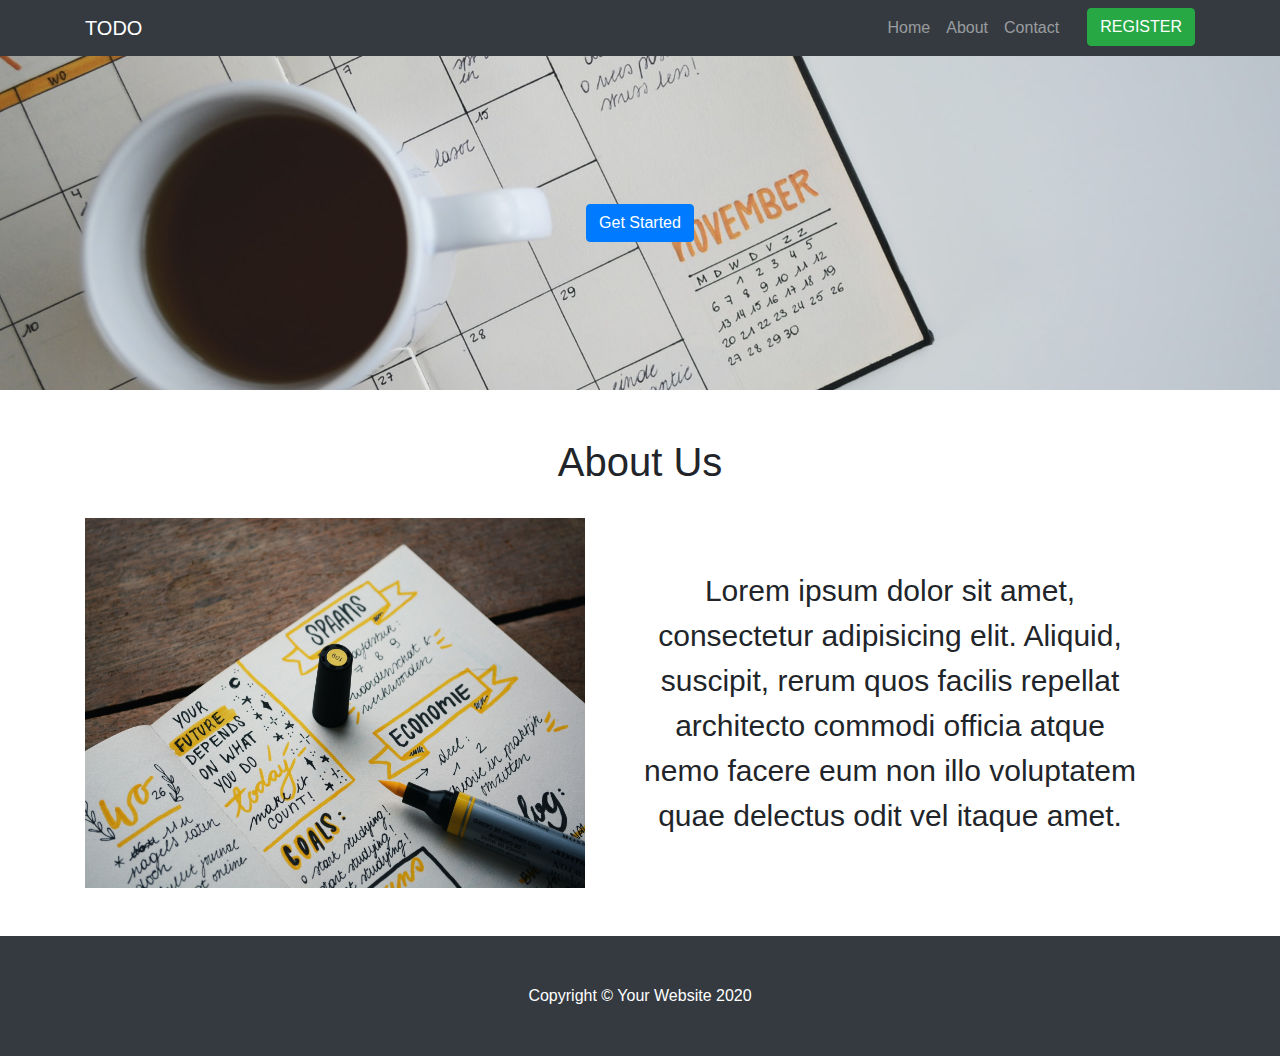
<file: index.html>
<!DOCTYPE html>
<html lang="en">

<head>

  <meta charset="utf-8">
  <meta name="viewport" content="width=device-width, initial-scale=1, shrink-to-fit=no">
  <meta name="description" content="">
  <meta name="author" content="">

  <title>TODO</title>

  <!-- Bootstrap core CSS -->
  <link href="vendor/bootstrap/css/bootstrap.min.css" rel="stylesheet">

  <!-- Custom styles for this template -->
  <link href="css/full-width-pics.css" rel="stylesheet">

<style type="text/css">

  #about-content{
    display: flex;
  }
  @media all and (max-width: 990px){
    .started{
      margin-top: 20px;
    }
    #about-content{
      display: flex;
      flex-direction: column;
    }

    #about-content>img, #about-content>p{
      width: 100%;
      margin: auto;
    }
  }
</style>
</head>

<body>

  <!-- Navigation -->
  <nav class="navbar navbar-expand-lg navbar-dark bg-dark fixed-top">
    <div class="container">
      <a class="navbar-brand" href="#">TODO</a>
      <button class="navbar-toggler" type="button" data-toggle="collapse" data-target="#navbarResponsive" aria-controls="navbarResponsive" aria-expanded="false" aria-label="Toggle navigation">
        <span class="navbar-toggler-icon"></span>
      </button>
      <div class="collapse navbar-collapse" id="navbarResponsive">
        <ul class="navbar-nav ml-auto">
          <li class="nav-item ">
            <a class="nav-link" href="#">Home
              <span class="sr-only">(current)</span>
            </a>
          </li>
          <li class="nav-item">
            <a class="nav-link rounded js-scroll-trigger" href="#about">About</a>
          </li>
          <li class="nav-item">
            <a class="nav-link" href="#contact">Contact</a>
          </li>
          <li><button class="btn btn-success started" style="margin-left: 20px">REGISTER</button></li>
        </ul>
      </div>
    </div>
  </nav>

  <!-- Header - set the background image for the header in the line below -->
  <header class="py-5 bg-image-full" style="background-image: url('app/img/task4.jpg'); background-size: cover;">
    <!-- <img class="img-fluid d-block mx-auto" src="http://placehold.it/200x200&text=Logo" alt=""> -->
    <button class="btn btn-primary d-block mx-auto" style="margin: 100px;">Get Started</button>
  </header>

    <!-- Content section -->
  <section class="py-5" id="about">
    <div class="container" >
      <h1 style="text-align: center;">About Us</h1><br/>
      <div id="about-content" >
        <img src="app/img/task7.jpg"  width="500px" />
      <p style="text-align: center;margin: 50px;font-size: 30px">Lorem ipsum dolor sit amet, consectetur adipisicing elit. Aliquid, suscipit, rerum quos facilis repellat architecto commodi officia atque nemo facere eum non illo voluptatem quae delectus odit vel itaque amet.</p>
      </div>
    </div>
  </section>

  <!-- Footer -->
  <footer class="py-5 bg-dark">
    <div class="container">
      <p class="m-0 text-center text-white">Copyright &copy; Your Website 2020</p>
    </div>
    <!-- /.container -->
  </footer>

  <!-- Bootstrap core JavaScript -->
  <script src="vendor/jquery/jquery.min.js"></script>
  <script src="vendor/bootstrap/js/bootstrap.bundle.min.js"></script>
  <script type="text/javascript">
    document.querySelectorAll('a[href^="#"]').forEach(anchor => {
    anchor.addEventListener('click', function (e) {
        e.preventDefault();

        document.querySelector(this.getAttribute('href')).scrollIntoView({
            behavior: 'smooth'
        });
    });
});

    $('.started').on('click', function(e){
     location.href = "https://albert4940.github.io/Todo-App/app/html/login.html";
     //location.href = "http://localhost/jquery/Todo-App/app/html/login.html";

    });
  </script>
</body>

</html>
</file>
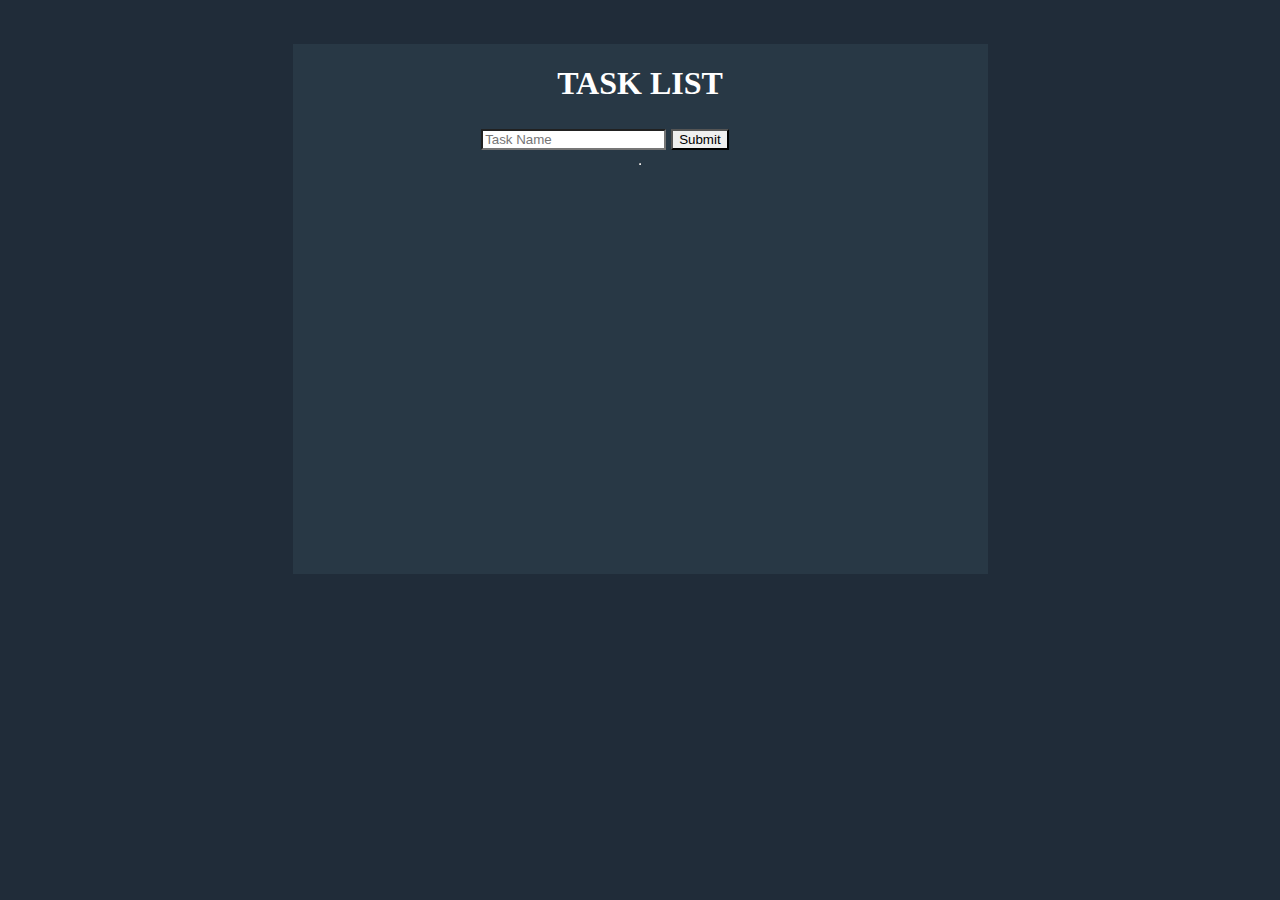
<file: app/index.html>
<!doctype html>
<html lang="en">
  <head>
    <!-- Required meta tags -->
    <meta charset="utf-8">
    <meta name="viewport" content="width=device-width, initial-scale=1, shrink-to-fit=no">

    <!-- Bootstrap CSS -->
    <link rel="stylesheet" href="https://stackpath.bootstrapcdn.com/bootstrap/4.1.3/css/bootstrap.min.css" integrity="sha384-MCw98/SFnGE8fJT3GXwEOngsV7Zt27NXFoaoApmYm81iuXoPkFOJwJ8ERdknLPMO" crossorigin="anonymous">
    <link rel="stylesheet" href="css/style.css"/>
    <!-- <link rel="stylesheet" href="css/task.css"/> -->
    <title>TODO</title>
  </head>
  <body>
    <br/><br/>
    <div id="app" class="container-fluid">
      <div id="header">
        <button id="back" style="display: none;">BACK</button>
        <h1>TASK LIST</h1>
        <p></p>
      </div>
      
     <center> 

      <!-- Form for to add task name -->
      <form id="formTask" >
      
         <input type="text" class="form-control" id="taskName"  placeholder="Task Name"/>
      <input  type="submit" class="btn btn-primary"/>
    </form >

    <!-- Form to add subtask name -->
    <form id="formSubtask" style="display: none;">
      
         <input type="text" class="form-control" id="subtaskName"  placeholder="Subtask Name"/>
      <input  type="submit" class="btn btn-primary"/>
    </form >
      </center>
      <hr/>
      <div >
        <!-- List of task -->
        <ul id="taskList" class="list"></ul>
        <!-- List of subtask -->
        <ul id="subtaskList" class="list"></ul>
      </div>
    </div>

    <!-- Optional JavaScript -->
    <!-- jQuery first, then Popper.js, then Bootstrap JS -->
    <!-- <script src="https://code.jquery.com/jquery-3.3.1.slim.min.js" integrity="sha384-q8i/X+965DzO0rT7abK41JStQIAqVgRVzpbzo5smXKp4YfRvH+8abtTE1Pi6jizo" crossorigin="anonymous"></script> -->
    <!-- <script src="https://cdnjs.cloudflare.com/ajax/libs/popper.js/1.14.3/umd/popper.min.js" integrity="sha384-ZMP7rVo3mIykV+2+9J3UJ46jBk0WLaUAdn689aCwoqbBJiSnjAK/l8WvCWPIPm49" crossorigin="anonymous"></script> -->
    <!-- <script src="https://stackpath.bootstrapcdn.com/bootstrap/4.1.3/js/bootstrap.min.js" integrity="sha384-ChfqqxuZUCnJSK3+MXmPNIyE6ZbWh2IMqE241rYiqJxyMiZ6OW/JmZQ5stwEULTy" crossorigin="anonymous"></script> -->
    <!-- <script src="https://ajax.googleapis.com/ajax/libs/jquery/1.7.2/jquery.min.js"></script> -->
    <script src="js/jquery-3.5.1.js"></script>
    <script type="text/javascript" src="js/taskManager.js"></script>
    <script type="text/javascript" src="js/subtask.js"></script>
    <script type="text/javascript" src="js/home.js"></script>
    <script type="text/javascript" src="js/main.js"></script>
  </body>
</html>
</file>
<file: app/css/style.css>
body{
        background-color: #202c39;
      }
      nav{
        background-color: #283845;
      }

      .dropdown{
        margin-left: 80%;
      }
      .navbar-brand{
        color: white;
      }

      #app{
        display: flex;
        flex-direction: column;
        margin: auto;
        background-color: #283845;
        width: 695px;
        max-width: 695px;
        height: 530px;
        border-radius: 0px;
        /*text-align: center;*/
      }
      h1, p{
        text-align: center;
        color: white;
      }

      
     #app form{
        display: flex;     
        width: 50%;   
        margin: 5px;
        margin-left: 5%;
      }

     #app input[type=text]{
        margin-right: 5px;
      }

      #taskList, #subtaskList{
        list-style: none;
        height: 330px;
        overflow: auto;
        padding-right: 15px;
      }

      .list>li{
        width: 100%;
       background-color: rgba(255,255,255,0.8);
       /*border-radius: 3px;*/
       /*height: 30px;*/
       padding:10px;
       padding-left: 30px;
       margin-bottom: 5px;
       /*margin-right: 5px;*/
      }
      .list li>.name{
        font-size: 16px;
      }
      .list a{
        float: right;
        margin: 7px;
       
      }
       
      .task-done{
        text-decoration:line-through;
      }

      #back{
        float: left;
        /*width: 50px;*/
       /*border-radius: 10%;*/
        /*margin-right: 135px;*/
      }

      .btn, .form-control, .dropdown-menu{
        border-radius: 0px;
      }

      #change_input{
        width: 100%;

      }
      .modal-content{
       border-radius: 0px;
      }
</file>
<file: css/full-width-pics.css>
/*!
 * Start Bootstrap - Full Width Pics (https://startbootstrap.com/templates/full-width-pics)
 * Copyright 2013-2020 Start Bootstrap
 * Licensed under MIT (https://github.com/StartBootstrap/startbootstrap-full-width-pics/blob/master/LICENSE)
 */
body {
  padding-top: 56px;
}

.bg-image-full {
  background: no-repeat center center scroll;
  -webkit-background-size: cover;
  -moz-background-size: cover;
  background-size: cover;
  -o-background-size: cover;
}
</file>
